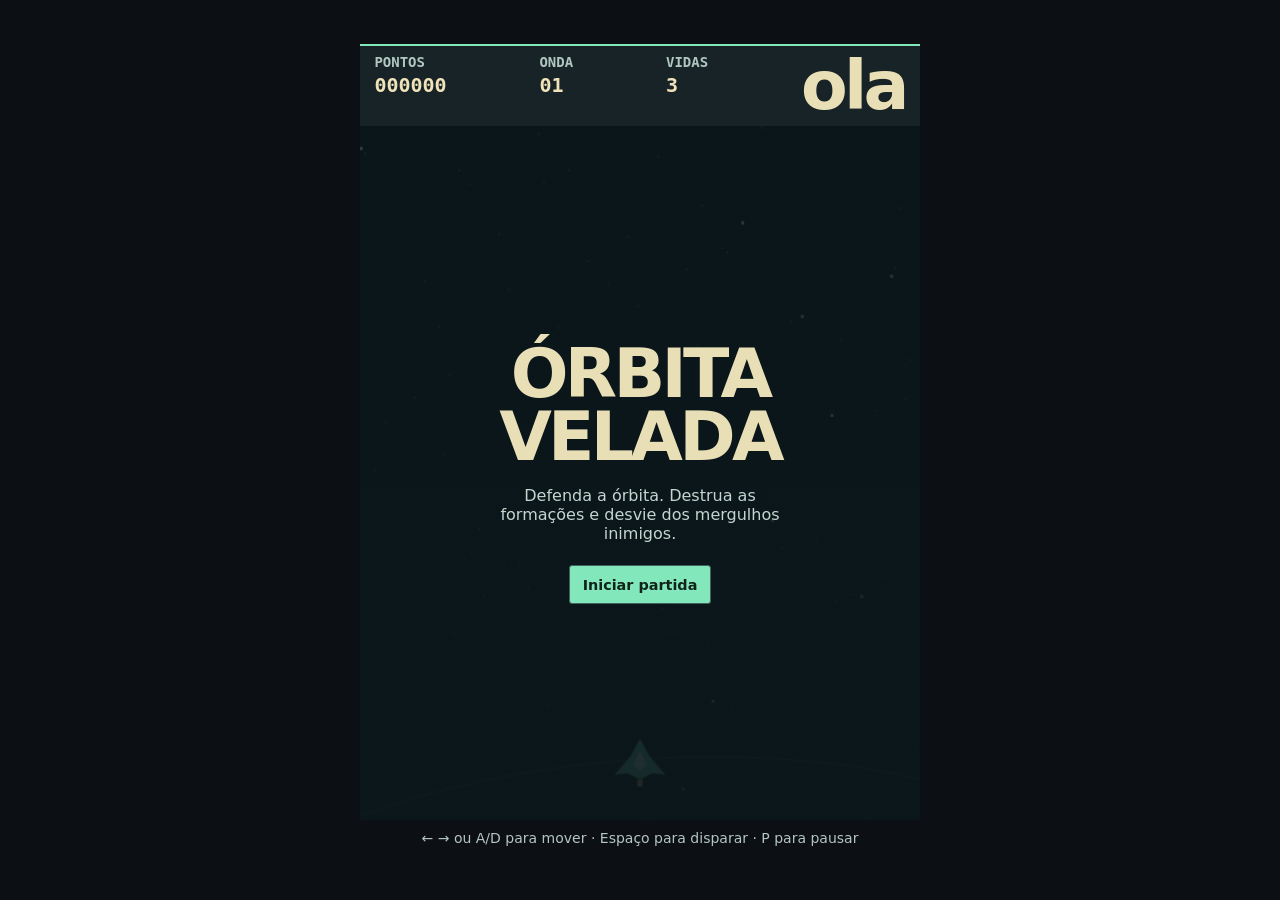
<file: orbita-velada/index.html>
<!doctype html>
<html lang="pt-BR">
<head>
  <meta charset="utf-8">
  <meta name="viewport" content="width=device-width, initial-scale=1">
  <title>Órbita Velada</title>
  <link rel="stylesheet" href="style.css">
  <script defer src="game.js"></script>
</head>
<body>
  <main class="arcade">
    <header class="hud" aria-label="Placar">
      <div>PONTOS <strong id="score">000000</strong></div>
      <div>ONDA <strong id="wave">01</strong></div>
      <div>VIDAS <strong id="lives">3</strong></div>
      <h1>ola</h1>
    </header>
    <div class="field">
      <canvas id="field" width="420" height="520" aria-label="Campo de jogo"></canvas>
      <section id="overlay" class="overlay" aria-labelledby="title">
        <h1 id="title">ÓRBITA<br>VELADA</h1>
        <p id="brief">Defenda a órbita. Destrua as formações e desvie dos mergulhos inimigos.</p>
        <button id="start" type="button">Iniciar partida</button>
      </section>
    </div>
    <footer>
      <p class="keyboard">← → ou A/D para mover · Espaço para disparar · P para pausar</p>
      <div class="controls">
        <button type="button" data-key="ArrowLeft" aria-label="Mover à esquerda">◀</button>
        <button type="button" data-key="ArrowRight" aria-label="Mover à direita">▶</button>
        <button type="button" data-key="Space">Disparar</button>
        <button type="button" id="pause" aria-label="Pausar">Ⅱ</button>
      </div>
    </footer>
  </main>
</body>
</html>
</file>
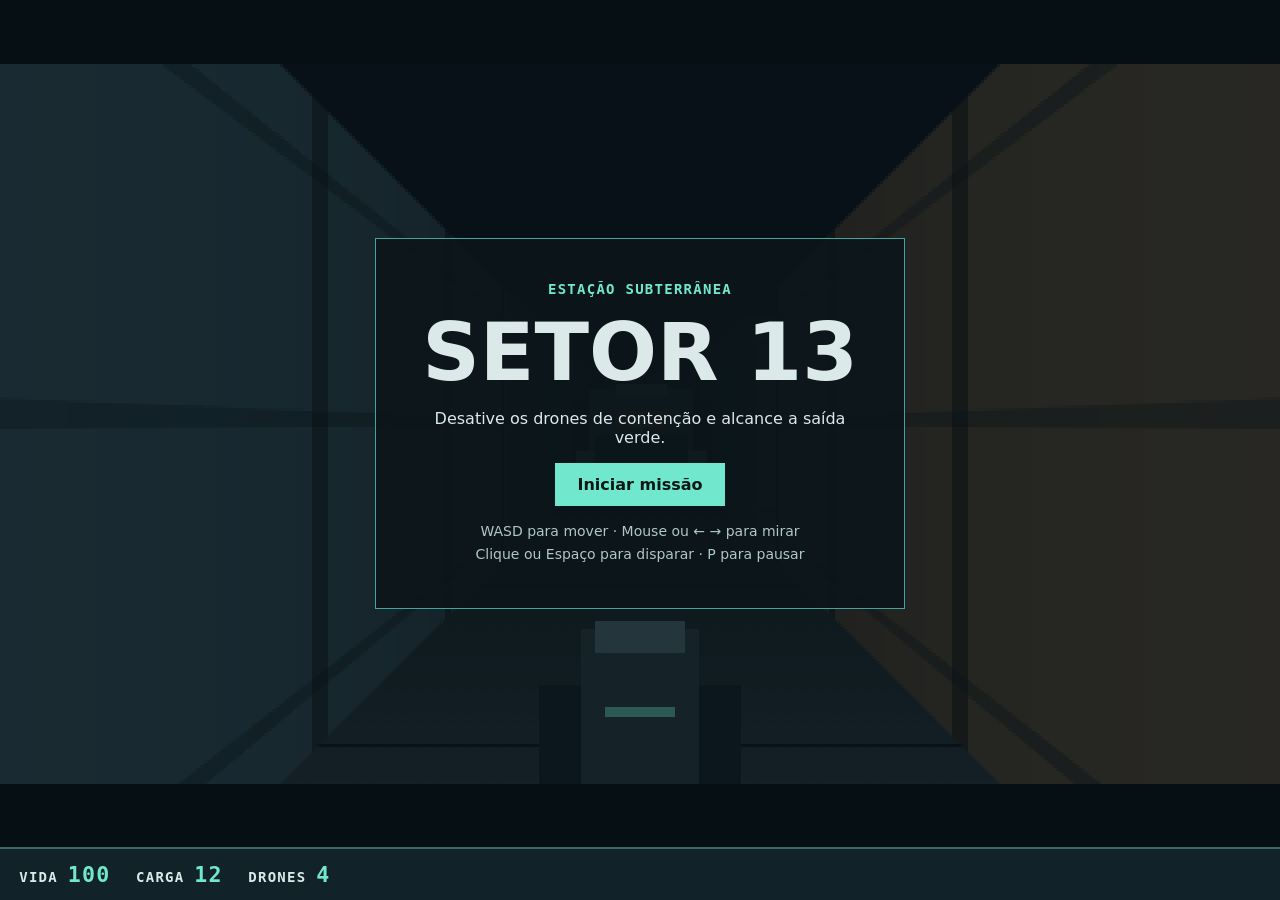
<file: setor-13/index.html>
<!doctype html>
<html lang="pt-BR">
<head>
  <meta charset="utf-8">
  <meta name="viewport" content="width=device-width, initial-scale=1">
  <title>Setor 13 — Contenção</title>
  <link rel="stylesheet" href="style.css">
  <script defer src="game.js"></script>
</head>
<body>
  <main class="game">
    <div class="screen" id="screen">
      <canvas id="view" width="480" height="270" aria-label="Visão em primeira pessoa"></canvas>
      <div class="overlay" id="overlay">
        <section class="panel">
          <p class="label">ESTAÇÃO SUBTERRÂNEA</p>
          <h1 id="title">SETOR 13</h1>
          <p id="brief">Desative os drones de contenção e alcance a saída verde.</p>
          <button id="start">Iniciar missão</button>
          <p class="keys">WASD para mover · Mouse ou ← → para mirar<br> Clique ou Espaço para disparar · P para pausar</p>
        </section>
      </div>
    </div>
    <div class="hud">
      <div>VIDA <strong id="health">100</strong></div>
      <div>CARGA <strong id="ammo">12</strong></div>
      <div>DRONES <strong id="remaining">4</strong></div>
      <div class="message" id="message" role="status"></div>
    </div>
  </main>
</body>
</html>
</file>
<file: orbita-velada/style.css>
* { box-sizing: border-box; }
:root { color-scheme: dark; font-family: system-ui, sans-serif; color: #f1ede4; background: #0c1014; }
body { margin: 0; min-height: 100dvh; display: grid; place-items: center; }
.arcade { width: min(100%, 560px, max(300px, calc((100dvh - 118px) * 420 / 520))); }
.hud { display: flex; justify-content: space-between; gap: .5rem; padding: .55rem .9rem; background: #182327; border-top: 2px solid #82e7ba; }
.hud div { color: #afc7bf; font: 700 .875rem monospace; }
.hud strong { display: block; margin-top: .15rem; color: #f0e3b9; font-size: 1.25rem; }
.field { position: relative; background: #091218; }
canvas { width: 100%; height: auto; display: block; }
.overlay { position: absolute; inset: 0; display: grid; align-content: center; justify-items: center; padding: 1.2rem; text-align: center; background: linear-gradient(#0b171bb0, #0b171bea); }
.overlay[hidden] { display: none; }
h1 { margin: 0; color: #e9dfb6; font: 900 clamp(2rem, 11vw, 4.25rem)/.93 system-ui, sans-serif; letter-spacing: -.055em; }
.overlay p { max-width: 28ch; margin: 1.1rem 0 1.4rem; color: #c3d6cf; }
button { border: 1px solid #42625c; border-radius: 3px; padding: .65rem .8rem; font: 700 .9rem system-ui, sans-serif; background: #182b2d; color: #d9f9eb; cursor: pointer; touch-action: none; }
button:hover, button:focus-visible { border-color: #82e7ba; }
#start { background: #82e7ba; color: #10241a; }
.keyboard { margin: .65rem .25rem; text-align: center; color: #b4c5c1; font-size: .875rem; }
.controls { display: none; }
@media (pointer: coarse), (max-width: 520px) {
  .controls { display: flex; justify-content: space-between; gap: .4rem; padding: .55rem .65rem; }
  .controls button { min-height: 44px; flex: 1; }
  .keyboard { display: none; }
}
</file>
<file: setor-13/style.css>
* { box-sizing: border-box; }
body { margin: 0; background: #090e11; color: #dce9e9; font: 16px system-ui, sans-serif; }
.game { min-height: 100vh; min-height: 100dvh; display: grid; grid-template-rows: minmax(0, 1fr) auto; }
.screen { position: relative; display: grid; place-items: center; overflow: hidden; min-height: 320px; }
canvas { display: block; width: min(100vw, calc((100dvh - 80px) * 16 / 9)); height: auto; image-rendering: pixelated; cursor: crosshair; }
.overlay { position: absolute; inset: 0; display: grid; place-items: center; padding: 16px; background: #061014a8; text-align: center; }
.overlay[hidden] { display: none; }
.panel { max-width: 530px; padding: clamp(16px, 4vw, 42px); border: 1px solid #43a49d; background: #0b151ae8; }
.label, .hud { font: 700 .875rem ui-monospace, Consolas, monospace; letter-spacing: .09em; }
.label { color: #71e8cd; margin: 0; }
h1 { font-size: clamp(2rem, 9vw, 5rem); line-height: 1; margin: .2em 0; }
button { color: #071817; background: #71e8cd; border: 0; padding: .75em 1.4em; font: inherit; font-weight: 800; cursor: pointer; }
button:hover { background: #b9ffed; }
.keys { color: #afc7c8; font-size: .875rem; line-height: 1.65; margin-bottom: 0; }
.hud { display: flex; flex-wrap: wrap; gap: .75rem 1.6rem; align-items: center; padding: .8rem 1.2rem; background: #122229; border-top: 2px solid #376966; }
.hud strong { color: #71e8cd; font-size: 1.35rem; }
.message { color: #ffce80; }
@media (max-width: 600px) { canvas { width: 100%; } }
</file>
